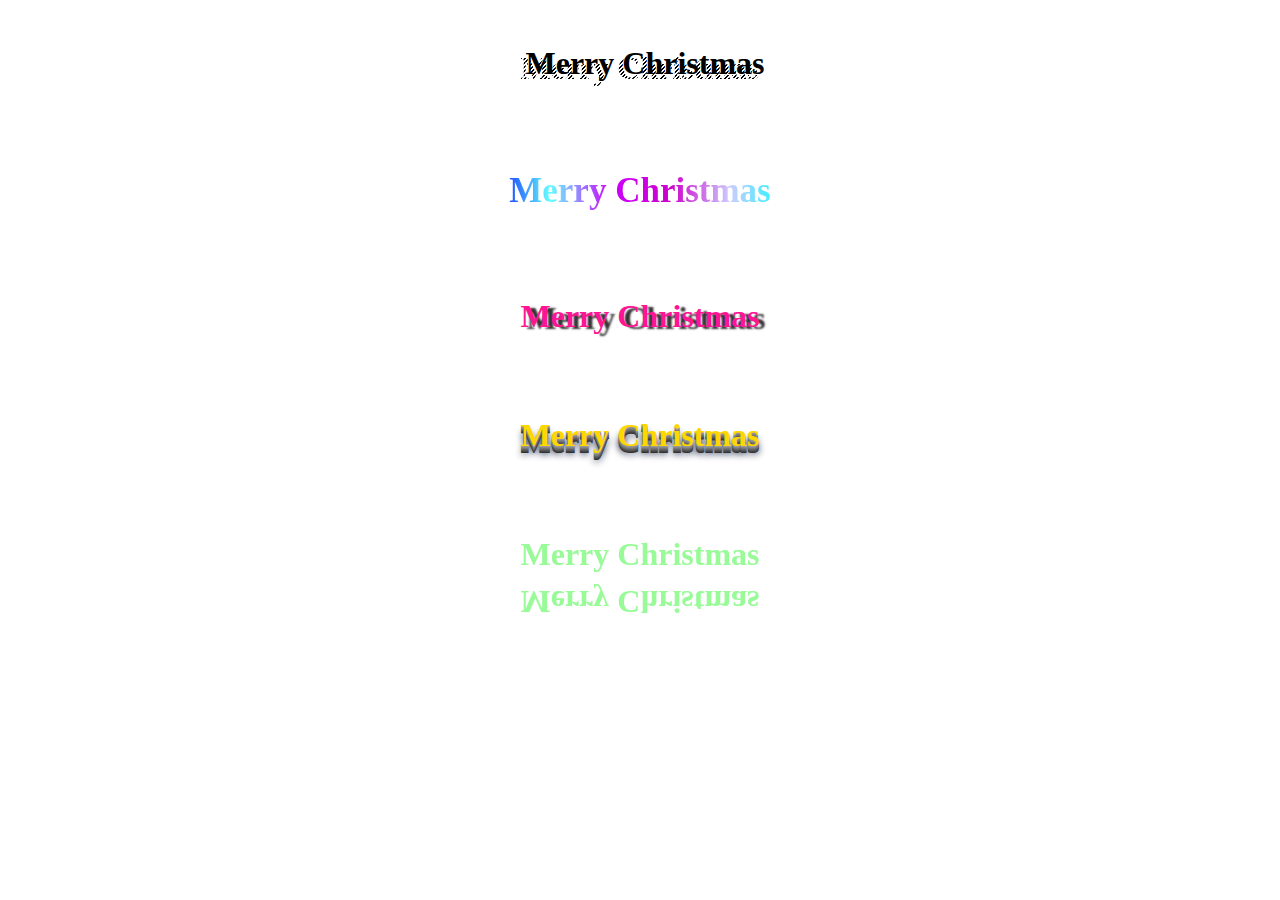
<file: index.html>
<!doctype html>
<style>
p{
	text-align:center;
}
a{
 text-decoration:none;
}
body{
    text-align: center;
}
.vintage1{
background: #EEE url([data-uri]) repeat;
text-shadow: 5px -5px black, 4px -4px white;
font-weight: bold;
-webkit-text-fill-color: transparent;
-webkit-background-clip: text }
.vintage2{
color: transparent;
-webkit-text-stroke: 1px red;
letter-spacing: 0.04em;}
.vintage3 {
color: transparent;
background-color : blue;
text-shadow : rgba(255,255,255,0.5) 0 5px 6px, rgba(255,255,255,0.2) 1px 3px 3px;
-webkit-background-clip : text;
}
.vintage4{
color: gold;
letter-spacing: 0;
text-shadow: 0px 1px 0px #999, 0px 2px 0px #888, 0px 3px 0px #777, 0px 4px 0px #666, 0px 5px 0px #555, 0px 6px 0px #444, 0px 7px 0px #333, 0px 8px 7px #001135 }
.vintage5{
    font-family:cursive;text-shadow:6px 2px 2px #333;color:deeppink
}
.text-reflect-base{
    color: palegreen;
    -webkit-box-reflect:below 10px;
}
.text{
    width: 300px;
    /*height: 200px;*/
    position: absolute;
    left: 50%;
    margin-left: -150px;
    background-image: -webkit-linear-gradient(left,blue,#66ffff 10%,#cc00ff 20%,#CC00CC 30%, #CCCCFF 40%, #00FFFF 50%,#CCCCFF 60%,#CC00CC 70%,#CC00FF 80%,#66FFFF 90%,blue 100%);
    -webkit-text-fill-color: transparent;/* 将字体设置成透明色 */
    -webkit-background-clip: text;/* 裁剪背景图，使文字作为裁剪区域向外裁剪 */
    -webkit-background-size: 200% 100%; 
    -webkit-animation: masked-animation 4s linear infinite;
    font-size: 35px;
}
@keyframes masked-animation {
    0% {
        background-position: 0  0;
    }
    100% {
        background-position: -100%  0;
    }
}
</style>
<html>
　　<head>
　　　　<title>Merry Christmas!</title>
　　　　<meta charset="utf-8" />
　　</head>
　　<body>
　　　　<a href="tree/1/tree1.html"><h1 class="vintage1">Merry Christmas</h1></a><br>
　　　　<a href="tree/2/tree2.html"><h1 class="text">Merry Christmas</h1></a><br><br><br><br><br><br><br>
　　　　<a href="tree/3/tree3.html"><h1 class="vintage5">Merry Christmas</h1></a><br>
　　　　<a href="tree/4/tree4.html"><h1 class="vintage4">Merry Christmas</h1></a><br>
　　　　<a href="tree/5/tree5.html"><h1 class="text-reflect-base">Merry Christmas</h1></a><br>
　　</body>
</html>
</file>
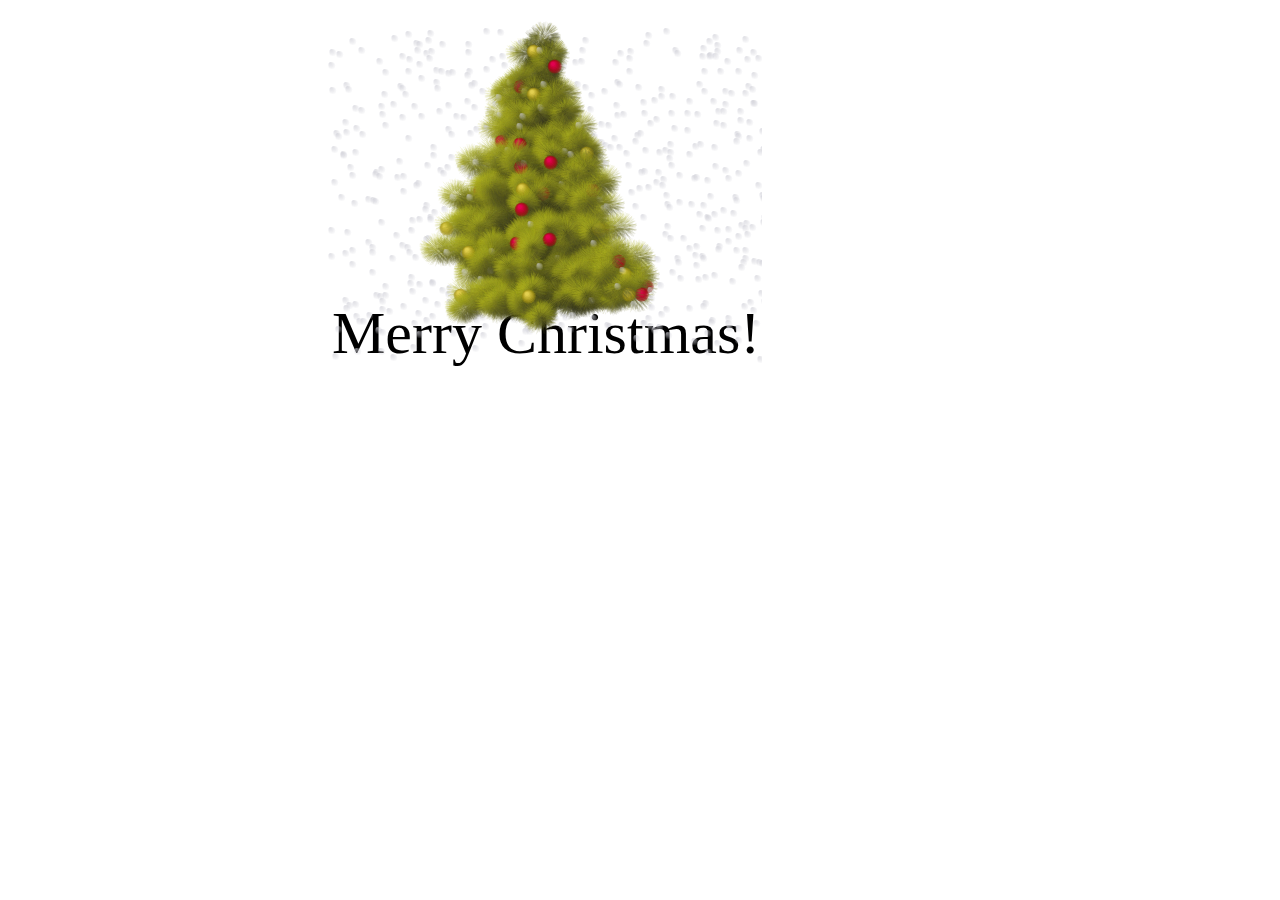
<file: tree/1/tree1.html>
<!doctype html>
<html>
　　<head>
　　　　<title>Merry Christmas!</title>
　　　　<meta charset="utf-8" />
　　</head>
　　<body style="align-items: center;">
　　　　<canvas id="c"></canvas>
　　　　<script type="text/javascript">
            var b = document.body;
            var c = document.getElementsByTagName('canvas')[0];
            var a = c.getContext('2d');
            document.body.clientWidth; // fix bug in chrome.
　　　　</script>
　　　　<script type="text/javascript">
// start of submission //
M = Math;
Q = M.random;
J = [];
U = 16;
T = M.sin;
E = M.sqrt;
for (O = k = 0; x = z = j = i = k < 200;) with(M[k] = k ? c.cloneNode(0) : c) {
    width = height = k ? 32 : W = 446;
    with(getContext('2d')) if (k > 10 | !k) for (font = '60px Impact', V = 'rgba('; I = i * U, fillStyle = k ? k == 13 ? V + '205,205,215,.15)': V + (147 + I) + ',' + (k % 2 ? 128 + I: 0) + ',' + I + ',.5)': '%23cca', i < 7;) beginPath(fill(arc(U - i / 3, 24 - i / 2, k == 13 ? 4 - (i++) / 2 : 8 - i++, 0, M.PI * 2, 1)));
    else for (; x = T(i), y = Q() * 2 - 1, D = x * x + y * y, B = E(D - x / .9 - 1.5 * y + 1), R = 67 * (B + 1) * (L = k / 9 + .8) >> 1, i++<W;) if (D < 1) beginPath(strokeStyle = V + R + ',' + (R + B * L >> 0) + ',40,.1)'),
    moveTo(U + x * 8, U + y * 8),
    lineTo(U + x * U, U + y * U),
    stroke();
    for (y = H = k + E(k++) * 25, R = Q() * W; P = 3, j < H;) J[O++] = [x += T(R) * P + Q() * 6 - 3, y += Q() * U - 8, z += T(R - 11) * P + Q() * 6 - 3, j / H * 20 + ((j += U) > H & Q() > .8 ? Q(P = 9) * 4 : 0) >> 1]
}
setInterval(function G(m, l) {
    A = T(D - 11);
    if (l) return (m[2] - l[2]) * A + (l[0] - m[0]) * T(D);
    a.clearRect(0, 0, W, W);
    J.sort(G);
    for (i = 0; L = J[i++]; a.drawImage(M[L[3] + 1], 207 + L[0] * A + L[2] * T(D) >> 0, L[1] >> 1)) {
        if (i == 2e3) a.fillText('Merry Christmas!', U, 345);
        if (! (i % 7)) a.drawImage(M[13], ((157 * (i * i) + T(D * 5 + i * i) * 5) % W) >> 0, ((113 * i + (D * i) / 60) % (290 + i / 99)) >> 0);
    }
    D += .02
},
1)
// end of submission //
　　　　</script>
　　</body>
</html>
</file>
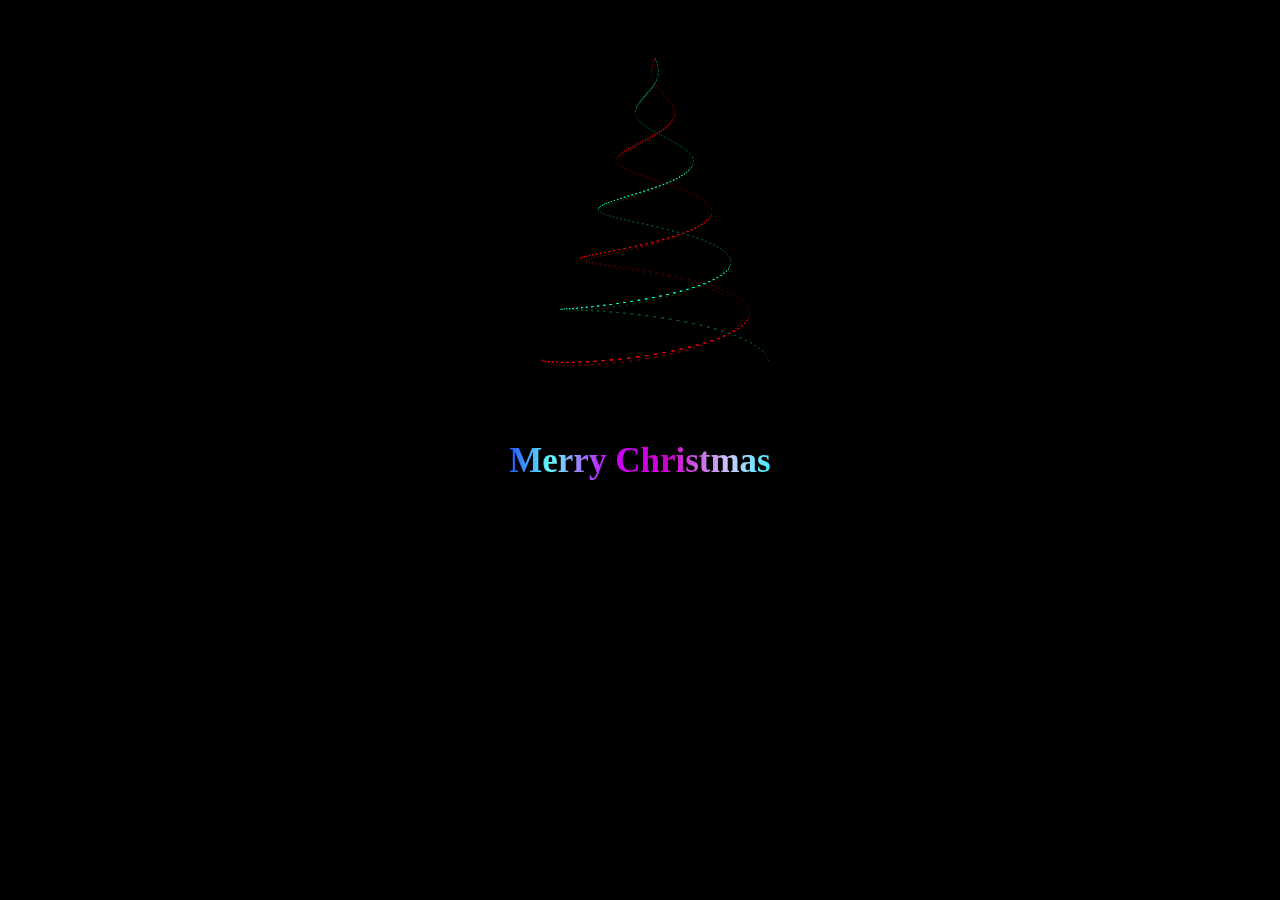
<file: tree/2/tree2.html>
<!DOCTYPE html>
<html>

  <head>
    <script>
	var max = 19,
  xScale = 6,
  zScale = 2.5,
  yScale = 16,
  startFrom = 0,
  dz = 640,

  // I actually want it to be slower then 60fps
  requestAnimationFrame = function(callback) {
      window.setTimeout(callback, 1000 / 24);
  };

function run() {
  var ctx = document.getElementById('scene').getContext('2d'),
    redSpiralShadow = createSpiral({
      foreground: "#660000",
      background: "#330000",
      isLeft: true,
      yLocalScale: 1.01
    }),
    redSpiral = createSpiral({
      foreground: "#ff0000",
      background: "#440000",
      isLeft: true,
      yLocalScale: 1
    }),
    cyanSpiralShadow = createSpiral({
      foreground: "#003300",
      background: "#000000",
      isLeft: false,
      yLocalScale: 1.01
    }),
    cyanSpiral = createSpiral({
      foreground: "#00ffcc",
      background: "#005633",
      isLeft: false,
      yLocalScale: 1
    });

  animationLoop();


  function animationLoop() {
    renderFrame();
    if (startFrom > 1) {
      startFrom = 0;
    } else {
      startFrom += 0.1;
    }

    requestAnimationFrame(animationLoop);
  }

  function renderFrame() {
    ctx.clearRect(0, 0, 480, 640);
    ctx.beginPath();

    xScale *= 0.93;
    forEachStep(redSpiralShadow);
    forEachStep(cyanSpiralShadow);
    xScale /= 0.93;

    forEachStep(redSpiral);
    forEachStep(cyanSpiral);
  }

  function forEachStep(callback) {
    for (var i = -startFrom; i < max + startFrom; i += 0.08) {
      if (i < 0 || i > max) continue;
      callback(i);
    }
  }

  function createSpiral(config) {
    var sign = config.isLeft ? -1 : 1,
      background = config.background,
      foreground = config.foreground,
      yLocalScale = config.yLocalScale || 1;

    if (!config.isLeft) {
      background = foreground;
      foreground = config.background;
    }

    return function(i) {
      var zoff = i * Math.sin(i),
        z = dz / (dz - sign * zoff * zScale),
        x = getX(i, z, sign),
        y = getY(i * yLocalScale, z);

      if (zoff + sign * Math.PI / 4 < 0) {
        switchColor(foreground);
      } else {
        switchColor(background);
      }
      ctx.moveTo(x, y);
      ctx.lineTo(getX(i + 0.03, z, sign), getY((i + 0.01) * yLocalScale, z));
    };
  }

  function switchColor(color) {
    ctx.closePath();
    ctx.stroke();

    ctx.strokeStyle = color;
    ctx.beginPath();
  }

  function getX(i, z, sign) {
    return sign * i * Math.cos(i) * z * xScale + 255;
  }

  function getY(i, z) {
    return i * z * yScale + 50;
  }
}
	</script>
	<style>
	.vintage1{
background: #EEE url([data-uri]) repeat;
text-shadow: 5px -5px black, 4px -4px white;
font-weight: bold;
-webkit-text-fill-color: transparent;
-webkit-background-clip: text }
.vintage2{
color: transparent;
-webkit-text-stroke: 1px red;
letter-spacing: 0.04em;}
.vintage3 {
color: transparent;
background-color : blue;
text-shadow : rgba(255,255,255,0.5) 0 5px 6px, rgba(255,255,255,0.2) 1px 3px 3px;
-webkit-background-clip : text;
}
.vintage4{
color: gold;
letter-spacing: 0;
text-shadow: 0px 1px 0px #999, 0px 2px 0px #888, 0px 3px 0px #777, 0px 4px 0px #666, 0px 5px 0px #555, 0px 6px 0px #444, 0px 7px 0px #333, 0px 8px 7px #001135 }
.vintage5{
    font-family:cursive;text-shadow:6px 2px 2px #333;color:deeppink
}
.text-reflect-base{
    color: palegreen;
    -webkit-box-reflect:below 10px;
}
.text{
    width: 300px;
    height: 200px;
    position: absolute;
    left: 50%;
    margin-left: -150px;
    background-image: -webkit-linear-gradient(left,blue,#66ffff 10%,#cc00ff 20%,#CC00CC 30%, #CCCCFF 40%, #00FFFF 50%,#CCCCFF 60%,#CC00CC 70%,#CC00FF 80%,#66FFFF 90%,blue 100%);
    -webkit-text-fill-color: transparent;/* 将字体设置成透明色 */
    -webkit-background-clip: text;/* 裁剪背景图，使文字作为裁剪区域向外裁剪 */
    -webkit-background-size: 200% 100%; 
    -webkit-animation: masked-animation 4s linear infinite;
    font-size: 35px;
}
@keyframes masked-animation {
    0% {
        background-position: 0  0;
    }
    100% {
        background-position: -100%  0;
    }
}
	</style>
<title>Merry Christmas!</title>
  </head>

  <body onload='run()' style='background:black;text-align:center;'>
    <canvas id='scene' width='480px' height='400px'></canvas>
    <h2 class="text">Merry Christmas</h2>
  </body>

</html>
</file>
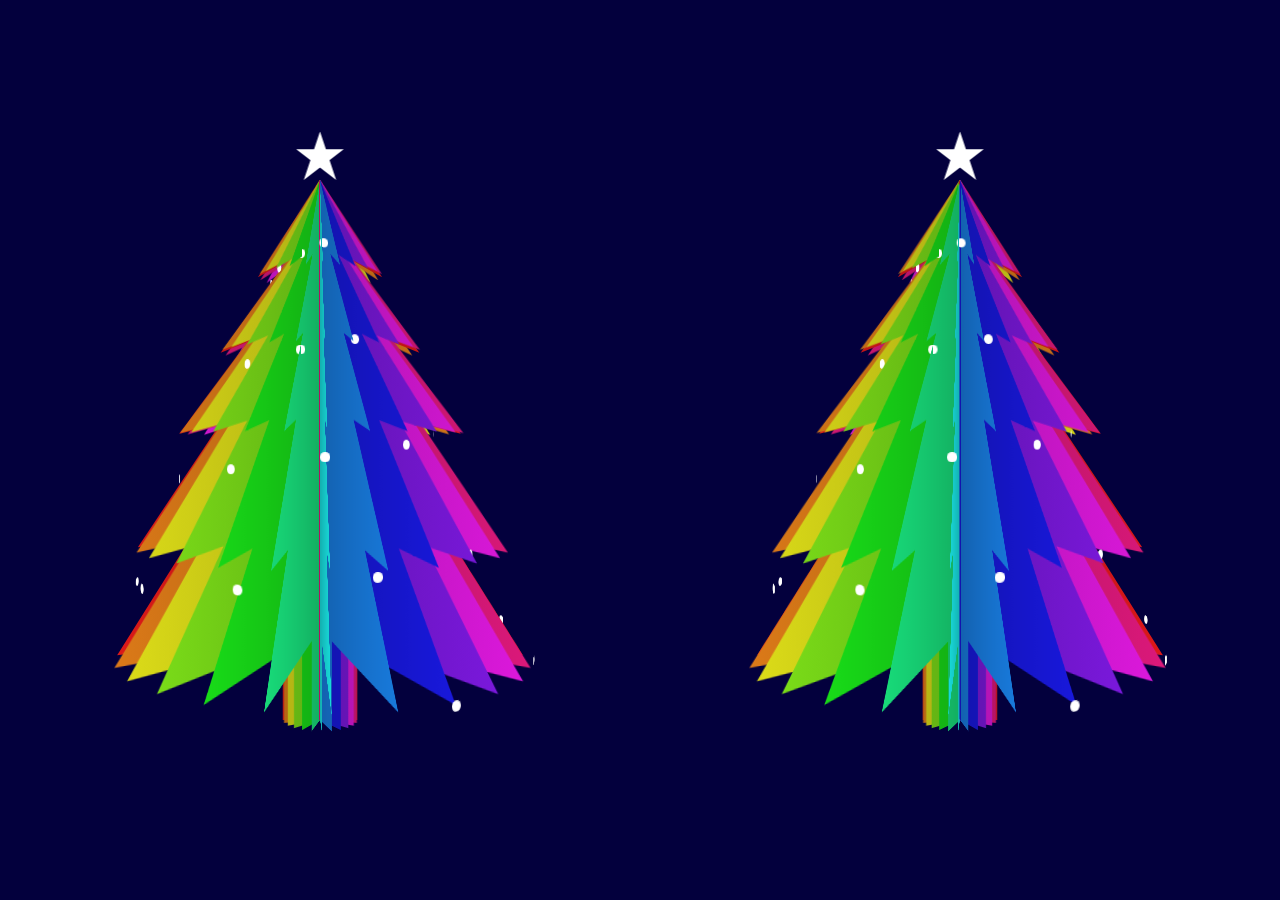
<file: tree/4/tree4.html>
﻿<!DOCTYPE html>
<html lang="en" >
<head>
<meta charset="UTF-8">
<title>Merry Christmas!</title>

<link rel="stylesheet" href="css/style.css">

</head>
<body style='text-align:center;'>

<section class="left">
  <div>
  <p></p>
  <p></p>
  <p></p>
  <p></p>
  <p></p>
  <p></p>
  <p></p>
  <p></p>
  <p></p>
  <p></p>
  <p></p>
  <p></p>
  <p></p>
  <p></p>
  <p></p>
  <p></p>
  <p></p>
  <p></p>
  <p></p>
  <p></p>
  <p></p>
  <p></p>
  <p></p>
  <p></p>
  <span></span>
  <span></span>
  <span></span>
  <span></span>
  <span></span>
  <span></span>
  <span></span>
  <span></span>
  <span></span>
  <span></span>
  <span></span>
  <span></span>
  <span></span>
  <span></span>
  <span></span>
  <span></span>
  <span></span>
  <span></span>
  <span></span>
  <span></span>
  <span></span>
  <span></span>
  <span></span>
  <span></span>
  <span></span>
  <span></span>
  <span></span>
  <span></span>
  <span></span>
  <span></span>
  <span></span>
  <span></span>
  <span></span>
  <span></span>
  <span></span>
  <span></span>
  <span></span>
  <span></span>
  <span></span>
  <span></span>
  </div>
  <aside class="star"></aside>
</section>
<section class="right">
  <div>
  <p></p>
  <p></p>
  <p></p>
  <p></p>
  <p></p>
  <p></p>
  <p></p>
  <p></p>
  <p></p>
  <p></p>
  <p></p>
  <p></p>
  <p></p>
  <p></p>
  <p></p>
  <p></p>
  <p></p>
  <p></p>
  <p></p>
  <p></p>
  <p></p>
  <p></p>
  <p></p>
  <p></p>
  <span></span>
  <span></span>
  <span></span>
  <span></span>
  <span></span>
  <span></span>
  <span></span>
  <span></span>
  <span></span>
  <span></span>
  <span></span>
  <span></span>
  <span></span>
  <span></span>
  <span></span>
  <span></span>
  <span></span>
  <span></span>
  <span></span>
  <span></span>
  <span></span>
  <span></span>
  <span></span>
  <span></span>
  <span></span>
  <span></span>
  <span></span>
  <span></span>
  <span></span>
  <span></span>
  <span></span>
  <span></span>
  <span></span>
  <span></span>
  <span></span>
  <span></span>
  <span></span>
  <span></span>
  <span></span>
  <span></span>
  </div>
  <aside class="star"></aside>
</section>

<script src="js/script.js"></script>

</body>
</html>
</file>
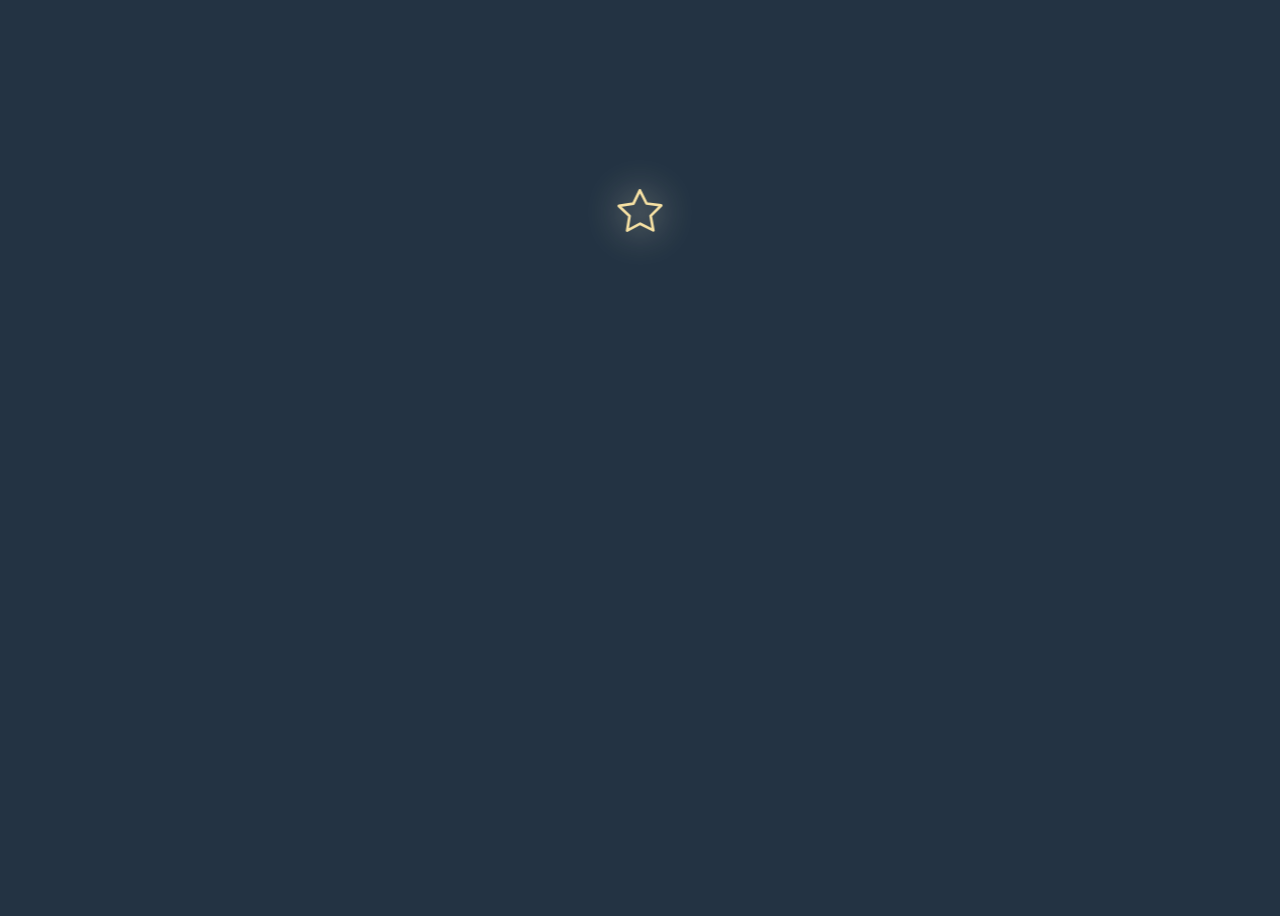
<file: tree/5/tree5.html>
﻿<!doctype html>
<html>
<head>
<meta charset="utf-8">
<title>Merry Christmas!</title>

<link type="text/css" href="css/style.css" rel="stylesheet" />


<style>
.vintage1{
background: #EEE url([data-uri]) repeat;
text-shadow: 5px -5px black, 4px -4px white;
font-weight: bold;
-webkit-text-fill-color: transparent;
-webkit-background-clip: text }
.vintage2{
color: transparent;
-webkit-text-stroke: 1px red;
letter-spacing: 0.04em;}
.vintage3 {
color: transparent;
background-color : blue;
text-shadow : rgba(255,255,255,0.5) 0 5px 6px, rgba(255,255,255,0.2) 1px 3px 3px;
-webkit-background-clip : text;
}
.vintage4{
color: gold;
letter-spacing: 0;
text-shadow: 0px 1px 0px #999, 0px 2px 0px #888, 0px 3px 0px #777, 0px 4px 0px #666, 0px 5px 0px #555, 0px 6px 0px #444, 0px 7px 0px #333, 0px 8px 7px #001135 }
.vintage5{
    font-family:cursive;text-shadow:6px 2px 2px #333;color:deeppink
}
.text-reflect-base{
    color: palegreen;
    -webkit-box-reflect:below 10px;
}
.text{
    width: 300px;
    height: 200px;
    position: absolute;
    left: 50%;
    margin-left: -150px;
    background-image: -webkit-linear-gradient(left,blue,#66ffff 10%,#cc00ff 20%,#CC00CC 30%, #CCCCFF 40%, #00FFFF 50%,#CCCCFF 60%,#CC00CC 70%,#CC00FF 80%,#66FFFF 90%,blue 100%);
    -webkit-text-fill-color: transparent;/* 将字体设置成透明色 */
    -webkit-background-clip: text;/* 裁剪背景图，使文字作为裁剪区域向外裁剪 */
    -webkit-background-size: 200% 100%; 
    -webkit-animation: masked-animation 4s linear infinite;
    font-size: 35px;
}
@keyframes masked-animation {
    0% {
        background-position: 0  0;
    }
    100% {
        background-position: -100%  0;
    }
}
</style>

</head>
<body>
<div class="tree">
  <div class="tree__light" style="--appear: 0; --y: 0; --rotate: 1440; --radius: 12.5; --speed: 6.400434662074517; --delay: -5.729518378221366;"></div>
  <div class="tree__light" style="--appear: 1; --y: 2; --rotate: 1411.2; --radius: 12.25; --speed: 8.289118880758405; --delay: -9.821339538073875;"></div>
  <div class="tree__light" style="--appear: 2; --y: 4; --rotate: 1382.4; --radius: 12; --speed: 2.762214438568402; --delay: -9.82553991641267;"></div>
  <div class="tree__light" style="--appear: 3; --y: 6; --rotate: 1353.6000000000001; --radius: 11.75; --speed: 5.2169599789222705; --delay: -1.146313414741591;"></div>
  <div class="tree__light" style="--appear: 4; --y: 8; --rotate: 1324.8; --radius: 11.5; --speed: 8.665042244953177; --delay: -2.232614726172797;"></div>
  <div class="tree__light" style="--appear: 5; --y: 10; --rotate: 1296; --radius: 11.25; --speed: 6.1841290939752; --delay: -3.2948672174559213;"></div>
  <div class="tree__light" style="--appear: 6; --y: 12; --rotate: 1267.2; --radius: 11; --speed: 0.2386221851841408; --delay: -0.1565400802638761;"></div>
  <div class="tree__light" style="--appear: 7; --y: 14; --rotate: 1238.4; --radius: 10.75; --speed: 3.4180669002414676; --delay: -1.108204498301666;"></div>
  <div class="tree__light" style="--appear: 8; --y: 16; --rotate: 1209.6000000000001; --radius: 10.5; --speed: 4.495713975214219; --delay: -7.16630082687522;"></div>
  <div class="tree__light" style="--appear: 9; --y: 18; --rotate: 1180.8; --radius: 10.25; --speed: 2.050188705878939; --delay: -8.897558901485858;"></div>
  <div class="tree__light" style="--appear: 10; --y: 20; --rotate: 1152; --radius: 10; --speed: 0.879341071588815; --delay: -1.372285887568998;"></div>
  <div class="tree__light" style="--appear: 11; --y: 22; --rotate: 1123.2; --radius: 9.75; --speed: 6.529368844448258; --delay: -5.810729343334522;"></div>
  <div class="tree__light" style="--appear: 12; --y: 24; --rotate: 1094.4; --radius: 9.5; --speed: 5.980504355359351; --delay: -8.0343744180381;"></div>
  <div class="tree__light" style="--appear: 13; --y: 26; --rotate: 1065.6000000000001; --radius: 9.25; --speed: 3.730059917047488; --delay: -6.6048171919530745;"></div>
  <div class="tree__light" style="--appear: 14; --y: 28; --rotate: 1036.8; --radius: 9; --speed: 8.447176433821193; --delay: -2.930795225206919;"></div>
  <div class="tree__light" style="--appear: 15; --y: 30; --rotate: 1008; --radius: 8.75; --speed: 2.8356860377165605; --delay: -4.288005150545953;"></div>
  <div class="tree__light" style="--appear: 16; --y: 32; --rotate: 979.2; --radius: 8.5; --speed: 4.901932888595965; --delay: -7.760337395934407;"></div>
  <div class="tree__light" style="--appear: 17; --y: 34; --rotate: 950.4; --radius: 8.25; --speed: 2.4410718943359044; --delay: -1.6426251216499121;"></div>
  <div class="tree__light" style="--appear: 18; --y: 36; --rotate: 921.6; --radius: 8; --speed: 2.0493973792725373; --delay: -9.01034351819967;"></div>
  <div class="tree__light" style="--appear: 19; --y: 38; --rotate: 892.8000000000001; --radius: 7.75; --speed: 4.090147886483462; --delay: -0.789389136081029;"></div>
  <div class="tree__light" style="--appear: 20; --y: 40; --rotate: 864; --radius: 7.5; --speed: 1.3590459446093006; --delay: -9.876738535965146;"></div>
  <div class="tree__light" style="--appear: 21; --y: 42; --rotate: 835.2; --radius: 7.25; --speed: 9.50349709646419; --delay: -0.2852392609827459;"></div>
  <div class="tree__light" style="--appear: 22; --y: 44; --rotate: 806.4; --radius: 7; --speed: 3.0721768487078704; --delay: -4.567820117936774;"></div>
  <div class="tree__light" style="--appear: 23; --y: 46; --rotate: 777.6; --radius: 6.75; --speed: 0.49456860352296017; --delay: -0.1164418214056262;"></div>
  <div class="tree__light" style="--appear: 24; --y: 48; --rotate: 748.8000000000001; --radius: 6.5; --speed: 4.655998318405867; --delay: -8.80328724436508;"></div>
  <div class="tree__light" style="--appear: 25; --y: 50; --rotate: 720; --radius: 6.25; --speed: 6.13195185823562; --delay: -7.575161141790594;"></div>
  <div class="tree__light" style="--appear: 26; --y: 52; --rotate: 691.2; --radius: 6; --speed: 4.358165499421438; --delay: -9.247144771643343;"></div>
  <div class="tree__light" style="--appear: 27; --y: 54; --rotate: 662.4; --radius: 5.75; --speed: 0.05097926779642714; --delay: -8.691745044020614;"></div>
  <div class="tree__light" style="--appear: 28; --y: 56; --rotate: 633.6; --radius: 5.5; --speed: 8.742641210620313; --delay: -6.5295280902741855;"></div>
  <div class="tree__light" style="--appear: 29; --y: 58; --rotate: 604.8000000000001; --radius: 5.25; --speed: 5.80185251364155; --delay: -7.609251669692513;"></div>
  <div class="tree__light" style="--appear: 30; --y: 60; --rotate: 576; --radius: 5; --speed: 7.467315091727784; --delay: -8.634544168186384;"></div>
  <div class="tree__light" style="--appear: 31; --y: 62; --rotate: 547.2; --radius: 4.75; --speed: 4.266345571182885; --delay: -5.264029758958855;"></div>
  <div class="tree__light" style="--appear: 32; --y: 64; --rotate: 518.4; --radius: 4.5; --speed: 9.045502005126004; --delay: -2.690996107144532;"></div>
  <div class="tree__light" style="--appear: 33; --y: 66; --rotate: 489.6; --radius: 4.25; --speed: 8.157526793190122; --delay: -7.994804794945352;"></div>
  <div class="tree__light" style="--appear: 34; --y: 68; --rotate: 460.8; --radius: 4; --speed: 9.713885657603182; --delay: -3.1004172346881154;"></div>
  <div class="tree__light" style="--appear: 35; --y: 70; --rotate: 432; --radius: 3.75; --speed: 2.4675983602710794; --delay: -6.147402437252795;"></div>
  <div class="tree__light" style="--appear: 36; --y: 72; --rotate: 403.2; --radius: 3.5; --speed: 6.334757806600053; --delay: -4.68726311130985;"></div>
  <div class="tree__light" style="--appear: 37; --y: 74; --rotate: 374.40000000000003; --radius: 3.25; --speed: 5.810077494998955; --delay: -0.5421184684789382;"></div>
  <div class="tree__light" style="--appear: 38; --y: 76; --rotate: 345.6; --radius: 3; --speed: 3.1348261661348698; --delay: -1.8762379030616438;"></div>
  <div class="tree__light" style="--appear: 39; --y: 78; --rotate: 316.8; --radius: 2.75; --speed: 1.7539981598254406; --delay: -0.39031038560793707;"></div>
  <div class="tree__light" style="--appear: 40; --y: 80; --rotate: 288; --radius: 2.5; --speed: 2.5539355188740087; --delay: -4.450657635233652;"></div>
  <div class="tree__light" style="--appear: 41; --y: 82; --rotate: 259.2; --radius: 2.25; --speed: 2.3603559140315844; --delay: -9.410370278145297;"></div>
  <div class="tree__light" style="--appear: 42; --y: 84; --rotate: 230.4; --radius: 2; --speed: 3.3112783371999055; --delay: -0.7523735956343902;"></div>
  <div class="tree__light" style="--appear: 43; --y: 86; --rotate: 201.6; --radius: 1.75; --speed: 1.7060416013304724; --delay: -9.109653019612438;"></div>
  <div class="tree__light" style="--appear: 44; --y: 88; --rotate: 172.8; --radius: 1.5; --speed: 6.344643090661945; --delay: -6.583050358454807;"></div>
  <div class="tree__light" style="--appear: 45; --y: 90; --rotate: 144; --radius: 1.25; --speed: 1.7389609219137059; --delay: -7.326224146231651;"></div>
  <div class="tree__light" style="--appear: 46; --y: 92; --rotate: 115.2; --radius: 1; --speed: 8.606030099788386; --delay: -1.8678573148711752;"></div>
  <div class="tree__light" style="--appear: 47; --y: 94; --rotate: 86.4; --radius: 0.75; --speed: 9.49674248980797; --delay: -3.592334423342276;"></div>
  <div class="tree__light" style="--appear: 48; --y: 96; --rotate: 57.6; --radius: 0.5; --speed: 0.6238837869676761; --delay: -9.031351447299665;"></div>
  <div class="tree__light" style="--appear: 49; --y: 98; --rotate: 28.8; --radius: 0.25; --speed: 0.25891891876878903; --delay: -3.4291538146903444;"></div>
  <svg class="tree__star" xmlns="http://www.w3.org/2000/svg" viewBox="0 0 113.32 108.44" style="--delay: 50">
    <path d="M90.19 104.33L57.12 87.38 24.4 105l5.91-36.69L3.44 42.65l36.72-5.72 16.1-33.5L73.06 36.6l36.83 4.97-26.35 26.21z" fill="none" stroke-width="6.88" stroke-linecap="round" stroke-linejoin="round"></path>
  </svg>
  
</div>

</body>
</html>
</file>
<file: tree/4/css/style.css>
body {
  height: 100vh;
  overflow: hidden;
  background: hsl(243,100%,12%);
  display: flex;
}
section {
  position: relative;
  -webkit-perspective: 100vmin;
          perspective: 100vmin;
  -webkit-perspective-origin: calc(50% - 40px) 50%;
          perspective-origin: calc(50% - 40px) 50%;
  width: 50vw;
  height: 100vh;
  -webkit-transform-style: preserve-3d;
          transform-style: preserve-3d;
  display: flex;
  justify-content: center;
  align-items: center;
}
div {
  -webkit-animation: display-case 8000ms infinite linear;
          animation: display-case 8000ms infinite linear;
  display: flex;
  -webkit-transform-style: preserve-3d;
          transform-style: preserve-3d;
  height: 80vmin;
  width: 30vmin;
  position:relative;
}
.right {
  -webkit-perspective-origin: calc(50% + 40px) 50%;
          perspective-origin: calc(50% + 40px) 50%;
}
section p {
  height: 60vmin;
  width: 23vmin;
  background: 
    linear-gradient(
      90deg, 
      hsl(var(--hue,143),var(--saturation,80%),18%),
      hsl(var(--hue,143),var(--saturation,80%),13%),
      hsl(var(--hue,143),var(--saturation,80%),8%)
    );
  background: 
    linear-gradient(
      90deg, 
      hsl(var(--hue,143),var(--saturation,80%),48%),
      hsl(var(--hue,143),var(--saturation,80%),43%),
      hsl(var(--hue,143),var(--saturation,80%),38%)
    );
  position: absolute;
  left: 50%;
  top: 50%;
  margin: auto;
  -webkit-transform-origin: 100% 50% 0vmin;
          transform-origin: 100% 50% 0vmin;
  -webkit-transform: translate(-100%,-50%) rotateY(calc(var(--ry, 0) * 360deg));
          transform: translate(-100%,-50%) rotateY(calc(var(--ry, 0) * 360deg));
  -webkit-clip-path: polygon(100% 0%, 
    70% 18%, 84% 15%, 
    52% 32%, 65% 30%, 
    32% 47%, 52% 45%, 
    12% 68%, 38% 66%,
    2% 88%, 82% 84%, 
    82% 100%, 100% 100%);
          clip-path: polygon(100% 0%, 
    70% 18%, 84% 15%, 
    52% 32%, 65% 30%, 
    32% 47%, 52% 45%, 
    12% 68%, 38% 66%,
    2% 88%, 82% 84%, 
    82% 100%, 100% 100%)
}

* {
  margin: 0;
  box-sizing: border-box;
}

@-webkit-keyframes display-case {
  100% {
    -webkit-transform: rotateY(360deg);
            transform: rotateY(360deg)
  }
}

@keyframes display-case {
  100% {
    -webkit-transform: rotateY(360deg);
            transform: rotateY(360deg)
  }
}

.star {
  position: absolute;
  top: 12vmin;
  background: white;
  width: 10vmin;
  height: 10vmin;
  -webkit-clip-path: polygon(50% 10%, 80% 100%, 6% 43%, 94% 43%, 20% 100%);
          clip-path: polygon(50% 10%, 80% 100%, 6% 43%, 94% 43%, 20% 100%);
  //animation: fly 10000ms infinite linear;
}

@-webkit-keyframes fly {
  0% {
    -webkit-transform: rotateY(1800deg) translateX(30vmin) rotateY(-1800deg) translateY(60vmin);
            transform: rotateY(1800deg) translateX(30vmin) rotateY(-1800deg) translateY(60vmin)
  }
  66.67% {
    -webkit-transform: rotateY(600deg) translateX(16vmin) rotateY(-600deg) translateY(20vmin);
            transform: rotateY(600deg) translateX(16vmin) rotateY(-600deg) translateY(20vmin)
  }
  100% {
    -webkit-transform: rotateY(0deg) translateX(0vmin) rotateY(0deg) translateY(0vmin);
            transform: rotateY(0deg) translateX(0vmin) rotateY(0deg) translateY(0vmin)
  }
}

@keyframes fly {
  0% {
    -webkit-transform: rotateY(1800deg) translateX(30vmin) rotateY(-1800deg) translateY(60vmin);
            transform: rotateY(1800deg) translateX(30vmin) rotateY(-1800deg) translateY(60vmin)
  }
  66.67% {
    -webkit-transform: rotateY(600deg) translateX(16vmin) rotateY(-600deg) translateY(20vmin);
            transform: rotateY(600deg) translateX(16vmin) rotateY(-600deg) translateY(20vmin)
  }
  100% {
    -webkit-transform: rotateY(0deg) translateX(0vmin) rotateY(0deg) translateY(0vmin);
            transform: rotateY(0deg) translateX(0vmin) rotateY(0deg) translateY(0vmin)
  }
}


span {
  width: 1vmin;
  height: 1vmin;
  background: white;
  position: absolute;
  border-radius: 50%;
  top: 10vmin;
  left: calc(50% - 1vmin);
}
body > p {
  position: absolute;
  bottom: 0;
  color: white;
  padding: .5em;
  font-family: system-ui, sans-serif;
  text-align: center;
  width: 100%;
}
</file>
<file: tree/5/css/style.css>
@charset "utf-8";
* {
  box-sizing: border-box;
}
body {
  background: #233343;
  min-height: 100vh;
  display: flex;
  align-items: center;
  justify-content: center;
  perspective: 1200px;
  transform-style: preserve-3d;
}
.tree {
  position: relative;
  height: 50vmin;
  width: 25vmin;
  transform-style: preserve-3d;
  -webkit-animation: spin 2s infinite linear;
          animation: spin 2s infinite linear;
}
.tree__light {
  transform-style: preserve-3d;
  position: absolute;
  height: 1vmin;
  width: 1vmin;
  border-radius: 50%;
  -webkit-animation: flash calc(var(--speed) * 1s) calc(var(--delay) * 1s) infinite steps(4), appear 0.5s calc(var(--appear) * 0.05s) both;
          animation: flash calc(var(--speed) * 1s) calc(var(--delay) * 1s) infinite steps(4), appear 0.5s calc(var(--appear) * 0.05s) both;
  left: 50%;
  transform: translate(-50%, 50%) rotateY(calc(var(--rotate, 0) * 1deg)) translate3d(0, 0, calc(var(--radius, 0) * 1vmin));
  bottom: calc(var(--y, 0) * 1%);
}
.tree__star {
  stroke-width: 5vmin;
  stroke: #f5e0a3;
  filter: drop-shadow(0 0 2vmin #fcf1cf);
  height: 5vmin;
  width: 5vmin;
  overflow: visible !important;
  bottom: 100%;
  left: 50%;
  transform: translate(-50%, 0);
  position: absolute;
  stroke-dasharray: 1000 1000;
  fill: none;
  -webkit-animation: stroke 1s calc((var(--delay) * 0.95) * 0.05s) both;
          animation: stroke 1s calc((var(--delay) * 0.95) * 0.05s) both;
}
@-webkit-keyframes stroke {
  from {
    stroke-dashoffset: -1000;
  }
}
@keyframes stroke {
  from {
    stroke-dashoffset: -1000;
  }
}
@-webkit-keyframes spin {
  to {
    transform: rotateY(360deg);
  }
}
@keyframes spin {
  to {
    transform: rotateY(360deg);
  }
}
@-webkit-keyframes appear {
  from {
    opacity: 0;
  }
}
@keyframes appear {
  from {
    opacity: 0;
  }
}
@-webkit-keyframes flash {
  0%, 100% {
    background: #4f60f6;
  }
  20% {
    background: #f64f4f;
  }
  40% {
    background: #4fecf6;
  }
  60% {
    background: #f6db4f;
  }
  80% {
    background: #f64fe5;
  }
}
@keyframes flash {
  0%, 100% {
    background: #4f60f6;
  }
  20% {
    background: #f64f4f;
  }
  40% {
    background: #4fecf6;
  }
  60% {
    background: #f6db4f;
  }
  80% {
    background: #f64fe5;
  }
}
</file>
